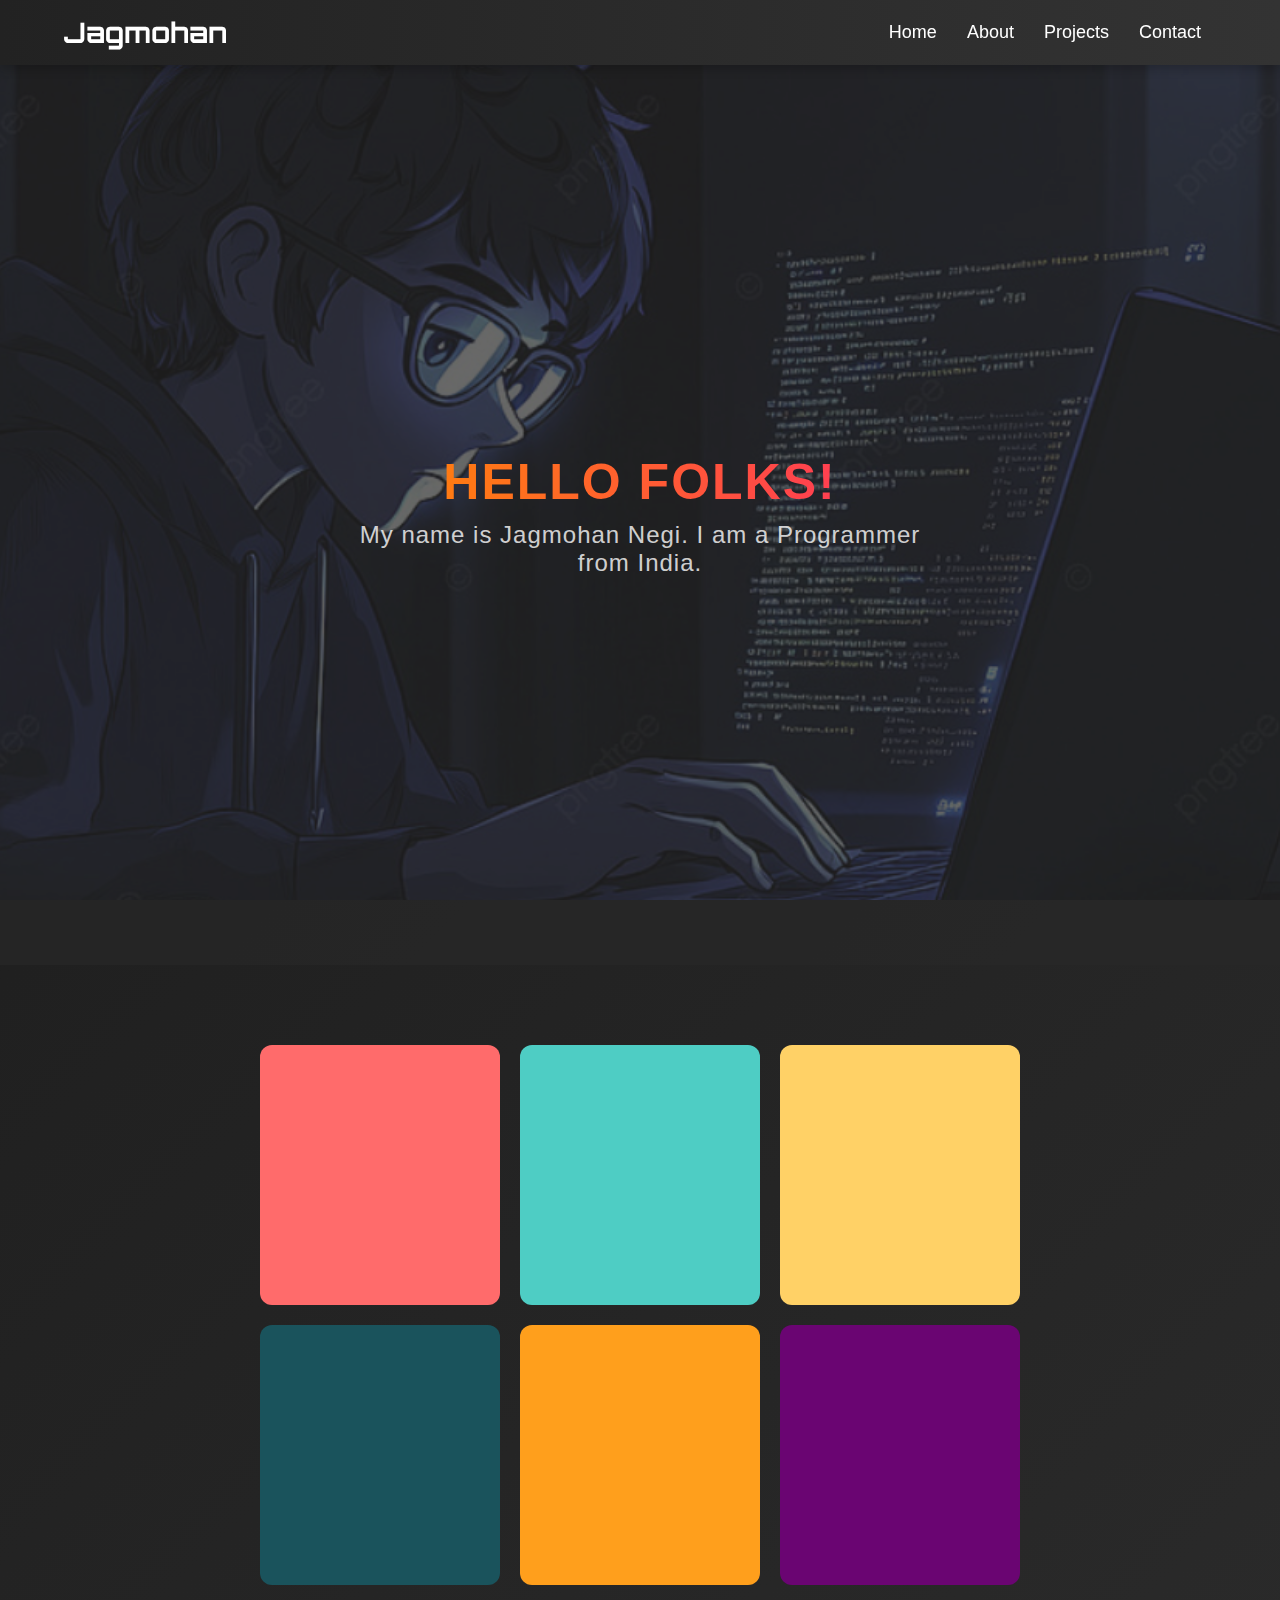
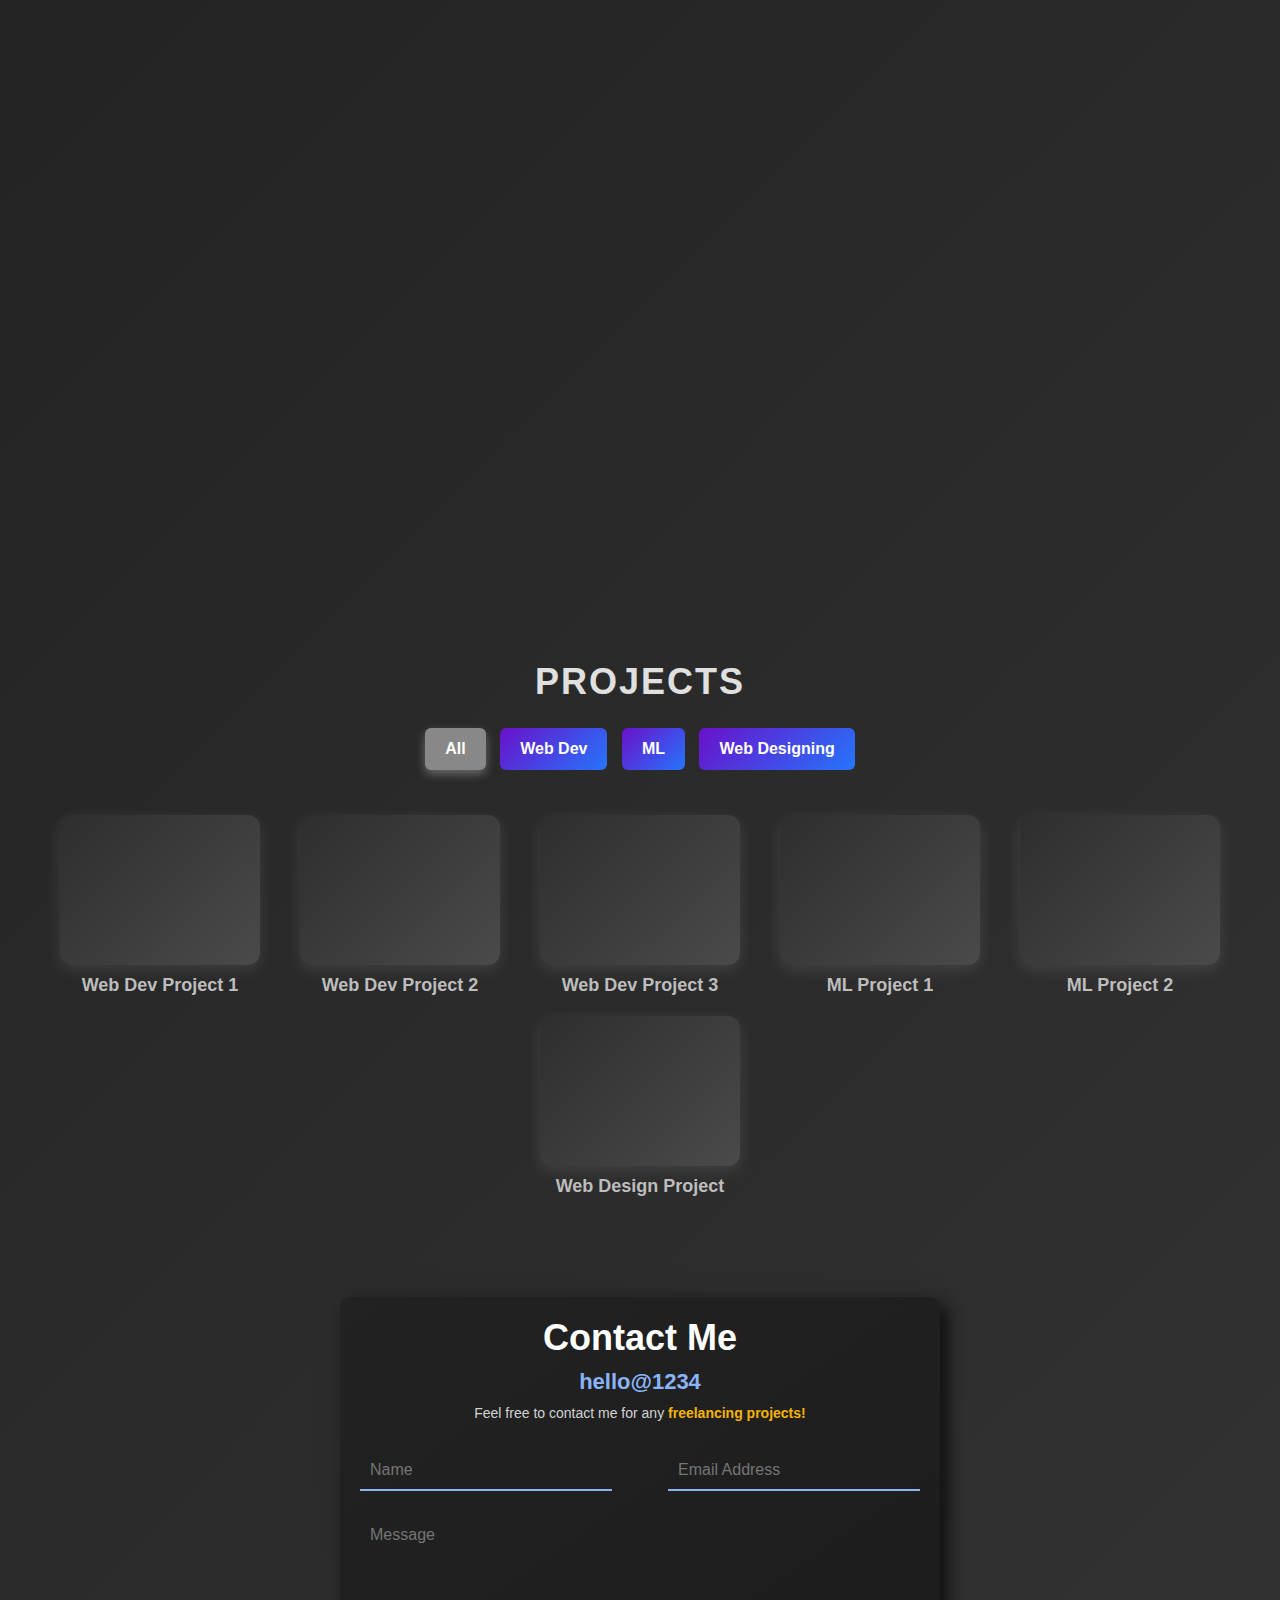
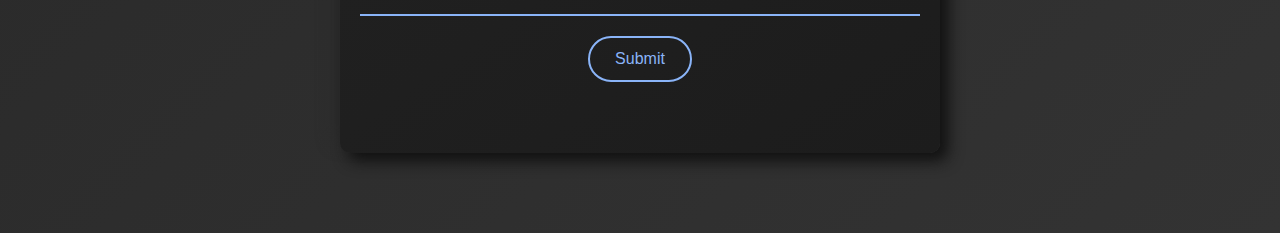
<file: Code/index.html>
<!DOCTYPE html>
<html lang="en">
<head>
    <meta charset="UTF-8">
    <meta name="viewport" content="width=device-width, initial-scale=1.0">
    <title>Portfolio Navbar</title>
    <link href="https://fonts.googleapis.com/css2?family=Orbitron:wght@400;700&display=swap" rel="stylesheet">
    <link rel="stylesheet" href="../style/style.css">
    <link rel="stylesheet" href="../style/project.css">
    <link rel="stylesheet" href="../style/contact.css">
</head>
<body>

    <nav class="navbar">
        <div class="logo">Jagmohan</div>
        <div class="menu-toggle">&#9776;</div>
        <ul class="nav-links">
            <li><a href="#">Home</a></li>
            <li><a href="#">About</a></li>
            <li><a href="#">Projects</a></li>
            <li><a href="#">Contact</a></li>
        </ul>
    </nav>

    <section class="hero">
      <div class="hero-overlay">
          <div class="hero-content">
              <h1 class="hello-text">HELLO FOLKS!</h1>
              <h2>My name is Jagmohan Negi. I am a Programmer from India.</h2>
          </div>
      </div>
  </section>
  

 
<!-- About Me -->

<div class="about-container">
    <!-- Left Side - Image Grid -->
    <div class="image-grid">
        <div class="image-box" data-title="Friends"></div>
        <div class="image-box" data-title="Family"></div>
        <div class="image-box" data-title="Coding Time"></div>
        <div class="image-box" data-title="Projects"></div>
        <div class="image-box" data-title="Hobbies"></div>
        <div class="image-box" data-title="College Life"></div>
    </div>

    <!-- Right Side - About Me Section -->
    <section id="about" class="fade-in-section">
        <h2 id="aboutme">About Me</h2>
        <p>
            I am a passionate Computer Science student currently pursuing my BCA at UPES Dehradun. With a strong interest in web development, machine learning, and problem-solving, I continuously explore new technologies to enhance my skills.
        </p>
        <p>
            Alongside my studies, I work as a freelance developer, helping clients build responsive websites, web applications, and innovative solutions. Whether it's frontend design, backend development, or full-stack projects, I strive to deliver high-quality results.

            
        </p>
        <p>
            <b> I am always open to collaborations and freelance projects, so feel free to reach out!"</b>
        </p>
        <div class="resume-button-container">
            <a href="../resume.pdf" download="Jagmohan_Resume.pdf">
                <button class="resume-btn">Download Resume</button>
            </a>
        </div>
    </section>
</div>

<section class="projects-section">
    <h2 class="section-title">Projects</h2>

    <!-- Filter Buttons -->
    <div class="filter-buttons">
        <button class="filter-btn active" data-category="all">All</button>
        <button class="filter-btn" data-category="webdev">Web Dev</button>
        <button class="filter-btn" data-category="ml">ML</button>
        <button class="filter-btn" data-category="webdesign">Web Designing</button>
    </div>

    <!-- Project Boxes -->
    <div class="projects-container">
        <div class="project-card webdev">
            <div class="project-box"></div>
            <p class="project-title">Web Dev Project 1</p>
        </div>
        <div class="project-card webdev">
            <div class="project-box"></div>
            <p class="project-title">Web Dev Project 2</p>
        </div>
        <div class="project-card webdev">
            <div class="project-box"></div>
            <p class="project-title">Web Dev Project 3</p>
        </div>

        <div class="project-card ml">
            <div class="project-box"></div>
            <p class="project-title">ML Project 1</p>
        </div>
        <div class="project-card ml">
            <div class="project-box"></div>
            <p class="project-title">ML Project 2</p>
        </div>

        <div class="project-card webdesign">
            <div class="project-box"></div>
            <p class="project-title">Web Design Project</p>
        </div>
    </div>
</section>

<section class="contact-section">
    <h1 class="title">Contact Me</h1>
    <a href="mailto:hello@1234" class="email">hello@1234</a>
    <p class="subtitle">Feel free to <span class="highlight">contact me</span> for any <strong class="freelance-text">freelancing projects!</strong></p>

    <form class="contact-form">
        <div class="input-group">
            <input type="text" id="name" name="name" placeholder="Name" required>
            <input type="email" id="email" name="email" placeholder="Email Address" required>
        </div>
        <textarea id="message" name="message" placeholder="Message" required></textarea>
        <button type="submit" class="submit-btn">Submit</button>
    </form>

    <div class="social-icons">
        <a href="#" class="icon"><i class="fab fa-linkedin"></i></a>
        <a href="#" class="icon"><i class="fab fa-github"></i></a>
        <a href="#" class="icon"><i class="fab fa-instagram"></i></a>
        <a href="#" class="icon"><i class="fab fa-twitter"></i></a>
    </div>
</section>




  
<script defer src="../script/project.js"></script>
<script src="../script/script.js"></script>
<script src="../script/contact.js"></script>
</body>
</html>
</file>
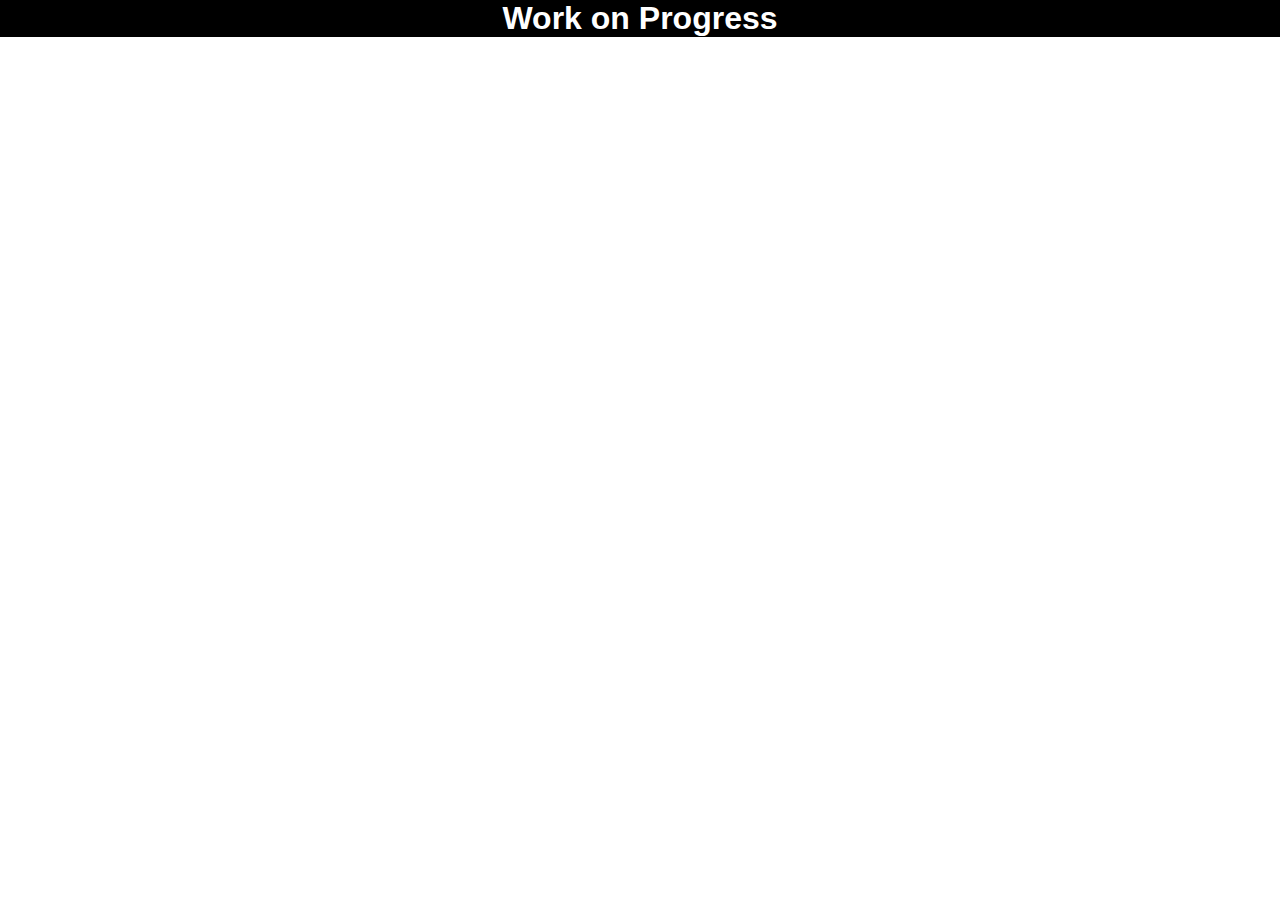
<file: Code/about.html>
<!DOCTYPE html>
<html lang="en">
<head>
    <meta charset="UTF-8">
    <meta name="viewport" content="width=device-width, initial-scale=1.0">
    <title>Document</title>
    <style>
        *{
            margin: 0%;
            padding: 0%;
        }
        div{
            color: white;
            background-color: black;
            font-family: 'Segoe UI', Tahoma, Geneva, Verdana, sans-serif;
            display: flex;
            justify-content: center;
            align-items: center;
        }
    </style>
</head>
<body>
    <div>
    <h1>Work on Progress</h1>
</div>
    
</body>
</html>
</file>
<file: style/style.css>
/* General Styling */
* {
  margin: 0;
  padding: 0;
  box-sizing: border-box;
  font-family: 'Poppins', sans-serif;

  
}

html {
  scroll-behavior: smooth;
}


body {
  background-color: #121212;
  color: white;
}

/* Navbar */
.navbar {
  display: flex;
  justify-content: space-between;
  align-items: center;
  padding: 15px 5%;
  background: linear-gradient(to right, #222, #333);
  box-shadow: 0 4px 10px rgba(0, 0, 0, 0.2);
  position: sticky;
  top: 0;
  left: 0;
  width: 100%;
  z-index: 100;
}

/* Logo Animation */
.logo {
  font-family: 'Orbitron', sans-serif;
  font-size: 28px;
  font-weight: 700;
  color: white;
  animation: glowFade 2s infinite alternate ease-in-out;
}

/* Animation for Logo */
@keyframes glowFade {
  0% { text-shadow: 0 0 5px white; opacity: 0.6; }
  100% { text-shadow: 0 0 15px white, 0 0 30px gray; opacity: 1; }
}

/* Nav Links */
.nav-links {
  list-style: none;
  display: flex;
}

.nav-links li {
  margin: 0 15px;
}

.nav-links a {
  text-decoration: none;
  color: white;
  font-size: 18px;
  transition: 0.3s ease-in-out;
}

.nav-links a:hover {
  color: #999;
}

/* Hamburger Menu (Hidden by Default) */
.menu-toggle {
  font-size: 24px;
  color: white;
  cursor: pointer;
  display: none; /* Hidden on desktop */
}

/* Hero Section */
.hero {
  width: 100%;
  height: 100vh;
  background: url('../images/nackground1.png') no-repeat center center/cover;
  background-attachment: fixed;
  display: flex;
  justify-content: center;
  align-items: center;
  position: relative;
  overflow: hidden;
}

/* Hero Overlay */
.hero-overlay {
  position: absolute;
  top: 0;
  left: 0;
  width: 100%;
  height: 100%;
  background: rgba(40, 40, 40, 0.7);
  display: flex;
  justify-content: center;
  align-items: center;
  text-align: center;
  padding: 20px;
  z-index: 1;
}

/* Hero Content */
.hero-content {
  max-width: 700px;
  padding: 40px;
  text-align: center;
  color: white;
  position: relative;
  z-index: 2;
  animation: fadeSlide 1.5s ease-in-out, glowEffect 2s infinite alternate;
}

/* "HELLO FOLKS!" Styling */
.hello-text {
  font-size: 50px;
  font-weight: 800;
  font-family: "Poppins", sans-serif;
  text-transform: uppercase;
  letter-spacing: 2px;
  background: linear-gradient(90deg, #ff8c00, #ff2e63);
  -webkit-background-clip: text;
  background-clip: text;
  -webkit-text-fill-color: transparent;
  animation: fadeSlide 1.5s ease-in-out, glowEffect 2s infinite alternate;
}

/* Name Styling */
.hero-content h2 {
  font-size: 24px;
  font-weight: 300;
  font-family: "Montserrat", sans-serif;
  color: rgba(255, 255, 255, 0.8);
  margin-top: 10px;
  letter-spacing: 1px;
}

/* Animations */
@keyframes fadeSlide {
  0% { opacity: 0; transform: translateY(-20px); }
  100% { opacity: 1; transform: translateY(0); }
}

@keyframes glowEffect {
  0% { text-shadow: 0 0 5px rgba(255, 140, 0, 0.5); }
  100% { text-shadow: 0 0 20px rgba(255, 140, 0, 0.9); }
}

/* Responsive */
@media (max-width: 768px) {
  /* Show hamburger menu on small screens */
  .menu-toggle {
    display: block;
  }

  /* Hide nav links on small screens */
  .nav-links {
    display: none;
    flex-direction: column;
    background: rgba(0, 0, 0, 0.8);
    position: absolute;
    top: 60px;
    right: 5%;
    width: 200px;
    text-align: center;
    border-radius: 10px;
    padding: 10px 0;
  }

  .nav-links li {
    margin: 10px 0;
  }

  .nav-links.show {
    display: flex; /* Show menu when clicked */
  }

  /* Reduce text size for mobile */
  .hello-text {
    font-size: 36px;
  }

  .hero-content h2 {
    font-size: 18px;
  }
}


.about-container {
  display: flex;
  align-items: center;
  justify-content: center;
  flex-wrap: wrap;
  padding: 80px;
  gap: 30px;
}

/* About Me Section */
.fade-in-section {
  width: 350px;
  padding: 20px;
  border-radius: 12px;
  background: #FFFFFF; /* White background */
  color: #222222; /* Dark Gray text for visibility */
  box-shadow: 0px 4px 15px rgba(0, 0, 0, 0.1); /* Soft shadow */
  text-align: left;
  border-left: 5px solid #1C1C1C; /* Black left border */
  transform: translateY(30px);
  opacity: 0;
  animation: fadeInSlide 1.5s ease-out forwards;
}

/* Smooth Fade-in & Slide Animation */
@keyframes fadeInSlide {
  0% {
      opacity: 0;
      transform: translateY(30px);
  }
  100% {
      opacity: 1;
      transform: translateY(0);
  }
}

/* "About Me" Heading */
.fade-in-section h2 {
  font-size: 28px;
  font-weight: 600;
  margin-bottom: 15px;
  text-transform: uppercase;
  color: #1C1C1C; /* **FIXED: Solid black text for visibility** */
  border-bottom: 2px solid #1C1C1C; /* Thin black underline */
  padding-bottom: 5px;
  letter-spacing: 1px;
}

/* About Me Paragraphs */
.fade-in-section p {
  font-size: 16px;
  font-weight: 400;
  line-height: 1.6;
  color: #333333; /* **Dark Gray for better contrast** */
}

/* Left Side - Image Grid */
.image-grid {
  display: grid;
  grid-template-columns: repeat(3, 1fr);
  gap: 20px; /* Increased spacing between boxes */
}

/* Individual Image Box */
.image-box {
  width: 240px; /* Adjusted width */
  height: 260px; /* Adjusted height */
  border-radius: 12px;
  position: relative;
  overflow: hidden;
  transition: transform 0.3s ease-in-out, background 0.5s;
}

/* Dynamic Background Colors */
.image-box:nth-child(1) { background-color: #FF6B6B; }
.image-box:nth-child(2) { background-color: #4ECDC4; }
.image-box:nth-child(3) { background-color: #FFD166; }
.image-box:nth-child(4) { background-color: #1A535C; }
.image-box:nth-child(5) { background-color: #FF9F1C; }
.image-box:nth-child(6) { background-color: #6A0572; }

/* Hover Effect for Image Titles */
.image-box::after {
  content: attr(data-title);
  position: absolute;
  bottom: -100%;
  left: 0;
  width: 100%;
  background: rgba(0, 0, 0, 0.7);
  color: white;
  text-align: center;
  padding: 8px;
  font-size: 14px;
  transition: bottom 0.3s ease-in-out;
}

.image-box:hover::after {
  bottom: 0;
}

.image-box:hover {
  transform: scale(1.05);
}

/* Responsive Design */
@media (max-width: 768px) {
  .about-container {
      flex-direction: column;
      align-items: center;
  }

  .fade-in-section {
      width: 90%;
      text-align: center;
      padding: 15px;
  }

  .image-grid {
      order: 1;
      width: 100%;
      display: flex;
      flex-wrap: wrap;
      justify-content: center;
  }

  .image-box {
      width: 200px;
      height: 240px;
  }
}
/* Resume Button Styling */
.resume-button-container {
  display: flex;
  justify-content: center;
  margin-top: 20px;
}

.resume-btn {
  padding: 12px 24px;
  font-size: 16px;
  font-weight: 600;
  color: white;
  background: linear-gradient(135deg, #ff7eb3, #ff758c);
  border: none;
  border-radius: 8px;
  cursor: pointer;
  transition: all 0.3s ease-in-out;
  box-shadow: 0 4px 10px rgba(255, 117, 140, 0.3);
  position: relative;
  overflow: hidden;
}

/* Button Hover Effect */
.resume-btn:hover {
  background: linear-gradient(135deg, #ff758c, #ff7eb3);
  transform: scale(1.05);
  box-shadow: 0 6px 15px rgba(255, 117, 140, 0.5);
}

/* Button Click Animation */
.resume-btn:active {
  transform: scale(0.95);
}

/* Responsive Design */
@media (max-width: 768px) {
  .resume-btn {
      font-size: 14px;
      padding: 10px 20px;
  }
}
</file>
<file: style/project.css>
/* General Styling */
body {
  font-family: 'Poppins', sans-serif;
  background: linear-gradient(135deg, #1b1b1b, #333333);
  color: white;
  text-align: center;
  margin: 0;
  padding: 0;
}

/* Section Title */
.section-title {
  font-size: 36px;
  font-weight: bold;
  margin-bottom: 20px;
  text-transform: uppercase;
  letter-spacing: 2px;
  color: #e0e0e0;
}

/* Filter Buttons */
.filter-buttons {
  margin-bottom: 20px;
}

.filter-btn {
  padding: 12px 20px;
  margin: 5px;
  font-size: 16px;
  border: none;
  border-radius: 6px;
  cursor: pointer;
  font-weight: 600;
  background: linear-gradient(135deg, #6a11cb, #2575fc);
  color: white;
  transition: all 0.3s ease-in-out;
}

.filter-btn:hover {
  transform: scale(1.1);
  background: linear-gradient(135deg, #555, #777);
  box-shadow: 0 4px 10px rgba(255, 255, 255, 0.2);
}

.filter-btn.active {
  background: #888;
  box-shadow: 0 4px 10px rgba(255, 255, 255, 0.3);
}

/* Projects Container */
.projects-container {
  display: flex;
  flex-wrap: wrap;
  justify-content: center;
  gap: 20px;
  padding: 20px;
}

/* Project Card */
.project-card {
  display: flex;
  flex-direction: column;
  align-items: center;
  width: 220px;
  opacity: 0;
  transform: translateY(20px);
  transition: all 0.4s ease-in-out;
}

/* Project Box */
.project-box {
  width: 200px;
  height: 150px;
  background: linear-gradient(135deg, #2e2e2e, #4a4a4a);
  border-radius: 12px;
  box-shadow: 0 5px 15px rgba(255, 255, 255, 0.1);
  display: flex;
  justify-content: center;
  align-items: center;
  transition: all 0.4s ease-in-out;
}

.project-box:hover {
  transform: scale(1.05);
  box-shadow: 0 10px 20px rgba(255, 255, 255, 0.2);
}

/* Project Title */
.project-title {
  font-size: 18px;
  font-weight: 600;
  margin-top: 10px;
  color: #bdbdbd;
}

/* Show Animation */
.project-card.show {
  opacity: 1;
  transform: translateY(0);
}

/* Responsive Design */
@media (max-width: 768px) {
  .project-box {
      width: 150px;
      height: 120px;
  }
}
</file>
<file: style/contact.css>
/* General Styles */
body {
  font-family: 'Poppins', sans-serif;
  background-color: #1a1a1a; /* Dark Gray */
  color: #e0e0e0; /* Light Gray */
  text-align: center;
  margin: 0;
  padding: 0;
}

/* Contact Section */
.contact-section {
  max-width: 600px;
  margin: 80px auto;
  padding: 20px;
  border-radius: 10px;
  background: linear-gradient(145deg, #222222, #1c1c1c);
  box-shadow: 8px 8px 15px #111, -8px -8px 15px #2c2c2c;
  animation: fadeIn 1.2s ease-in-out;
}

/* Title */
.title {
  font-size: 36px;
  font-weight: bold;
  color: white;
}

/* Email */
.email {
  font-size: 22px;
  font-weight: bold;
  color: #8ab4f8; /* Subtle Blue */
  text-decoration: none;
  display: block;
  margin: 10px 0;
  transition: color 0.3s ease-in-out;
}

.email:hover {
  color: #bfd9ff;
}

/* Subtitle */
.subtitle {
  font-size: 14px;
  margin-bottom: 30px;
  color: #d3d3d3;
}

/* Highlighted Freelance Text */
.freelance-text {
  color: #f4b400; /* Warm Golden */
  font-weight: bold;
  animation: glow 1.5s infinite alternate;
}

@keyframes glow {
  from { color: #f4b400; text-shadow: 0 0 10px #f4b400; }
  to { color: #ffcc66; text-shadow: 0 0 20px #ffcc66; }
}

/* Contact Form */
.contact-form {
  display: flex;
  flex-direction: column;
  align-items: center;
}

/* Input Fields */
.input-group {
  display: flex;
  justify-content: space-between;
  width: 100%;
  margin-bottom: 15px;
}

input, textarea {
  width: 45%;
  padding: 10px;
  border: none;
  border-bottom: 2px solid #8ab4f8;
  outline: none;
  font-size: 16px;
  background: transparent;
  color: white;
  transition: border-bottom 0.3s;
}

input:focus, textarea:focus {
  border-bottom: 2px solid #f4b400;
}

/* Message Input */
textarea {
  width: 100%;
  height: 100px;
  margin-top: 10px;
  resize: none;
}

/* Submit Button */
.submit-btn {
  margin-top: 20px;
  padding: 12px 25px;
  font-size: 16px;
  background: transparent;
  border: 2px solid #8ab4f8;
  border-radius: 25px;
  color: #8ab4f8;
  cursor: pointer;
  transition: all 0.3s ease-in-out;
}

.submit-btn:hover {
  background: #8ab4f8;
  color: #1a1a1a;
}

/* Social Icons */
.social-icons {
  margin-top: 25px;
}

.icon {
  font-size: 22px;
  margin: 0 10px;
  color: white;
  text-decoration: none;
  transition: transform 0.3s, color 0.3s;
}

.icon:hover {
  color: #8ab4f8;
  transform: scale(1.2);
}

/* Fade-in Animation */
@keyframes fadeIn {
  from { opacity: 0; transform: translateY(-20px); }
  to { opacity: 1; transform: translateY(0); }
}
</file>
